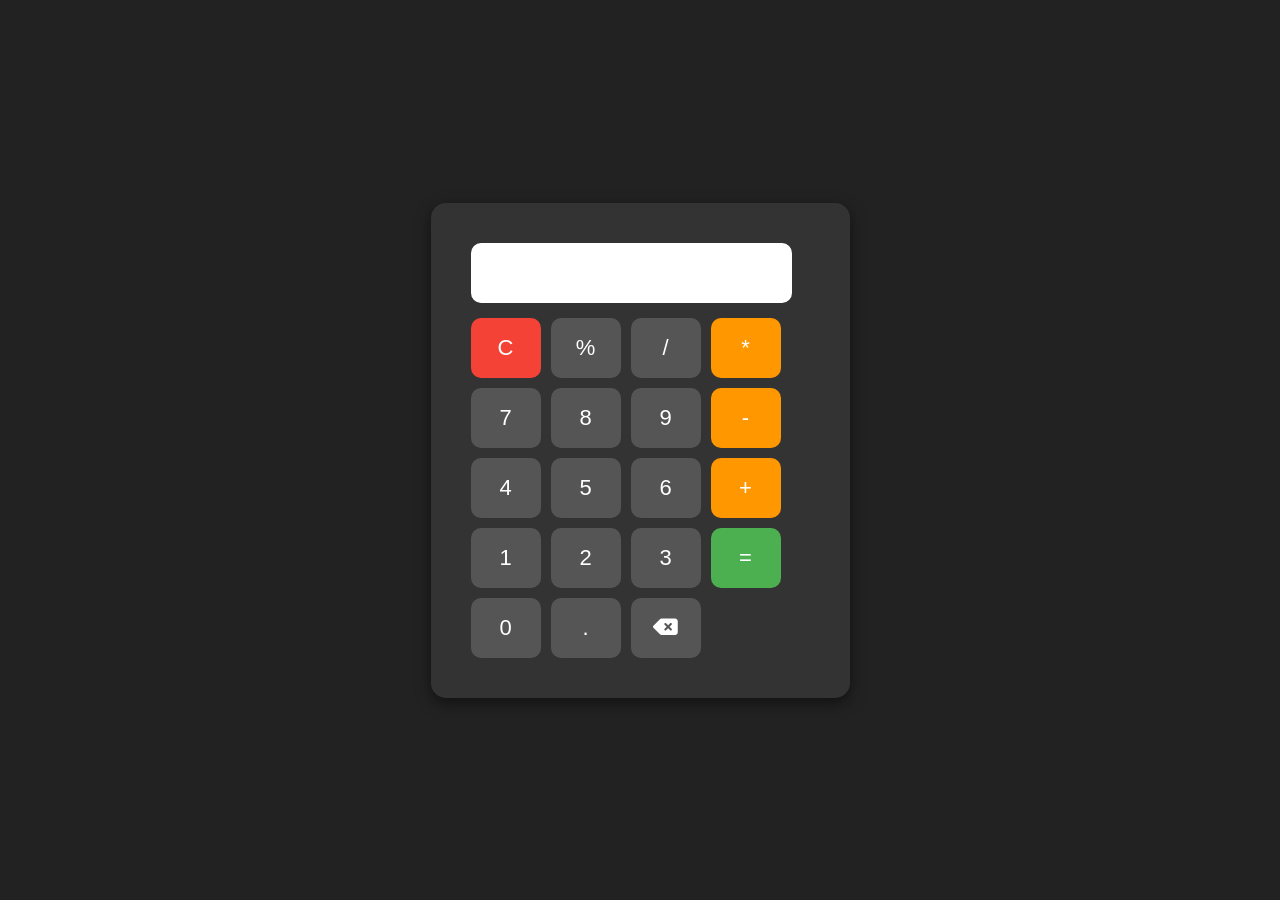
<file: Calculator.html>
<!DOCTYPE html>
<html lang="en">
<head>
    <meta charset="UTF-8">
    <meta name="viewport" content="width=device-width, initial-scale=1.0">
    <title>Calculator</title>
    <link rel="stylesheet" href="Calculator.css">
    <link rel="stylesheet" href="https://cdnjs.cloudflare.com/ajax/libs/font-awesome/6.5.2/css/all.min.css">
</head>
<body>
    <div class="calculator">
        <input type="text" id="display" readonly>
        <div class="buttons">
            <button class="clear" onclick="clearDisplay()">C</button>
             <button  onclick="append('%')">%</button>
             <button  onclick="append('/')">/</button>
             <button class="operator" onclick="append('*')">*</button>
             <button  onclick="append('7')">7</button>
             <button  onclick="append('8')">8</button>
             <button  onclick="append('9')">9</button>
             <button class="operator" onclick="append('-')">-</button>
             <button  onclick="append('4')">4</button>
             <button  onclick="append('5')">5</button>
             <button  onclick="append('6')">6</button>
             <button class="operator" onclick="append('+')">+</button>
             <button  onclick="append('1')">1</button>
             <button  onclick="append('2')">2</button>
             <button  onclick="append('3')">3</button>
             <button class="equal" onclick ="calculate('=')">=</button>
              <button  onclick="append('0')">0</button>
             <button  onclick="append('.')">.</button>
             <button  onclick="backspace()" ><i class="fa-solid fa-delete-left"></i></button>
             

        </div>
    </div>

    <script src="Calculator.js"></script>
    
</body>
</html>
</file>
<file: Calculator.css>
* {
    margin: 0;
    padding: 0;
    box-sizing: border-box;
    font-family: Arial, Helvetica, sans-serif;
}

body{
    background: #222;
    display: flex;
    justify-content: center;
    align-items: center;
    height: 100vh;

}

.calculator{
    background: #333;
    padding: 40px;
    padding-right: 1px;
    border-radius: 15px;
    box-shadow: 0 5px 15px rgba(0,0,0,0.5);
}

#display{
    width: 85%;
    height: 60px;
    margin-bottom: 15px;
    padding: 10px;

    font-size: 28px;
    text-align: right;
    border: none;
    border-radius: 10px;
    background: white;
}

.buttons {
    display: grid;
    grid-template-columns: repeat(4,70px);
    gap:10px;

}

button{
    height: 60px;
    font-size: 22px;
    color: white;
    border: none;
    border-radius: 10px;
    background: #555;
    cursor: pointer;
}

button:hover{
    background: #777;
}
.operator{
    background: #ff9800;
}

.operator:hover{
    background: #ffa726;
}

.equal{
    background: #4caf50
}

.equal:hover{
    background: #66bb6a;
}

.clear{
    background: #f44336;
}
.clear:hover{
    background: #ef5350;
}
</file>
<file: CodeAlpha2.css>
* {
    margin: 0;
    padding: 0;
    box-sizing: border-box;
    font-family: Arial, Helvetica, sans-serif;
}

body{
    background: #222;
    display: flex;
    justify-content: center;
    align-items: center;
    height: 100vh;

}

.calculator{
    background: #333;
    padding: 40px;
    padding-right: 1px;
    border-radius: 15px;
    box-shadow: 0 5px 15px rgba(0,0,0,0.5);
}

#display{
    width: 85%;
    height: 60px;
    margin-bottom: 15px;
    padding: 10px;

    font-size: 28px;
    text-align: right;
    border: none;
    border-radius: 10px;
    background: white;
}

.buttons {
    display: grid;
    grid-template-columns: repeat(4,70px);
    gap:10px;

}

button{
    height: 60px;
    font-size: 22px;
    color: white;
    border: none;
    border-radius: 10px;
    background: #555;
    cursor: pointer;
}

button:hover{
    background: #777;
}
.operator{
    background: #ff9800;
}

.operator:hover{
    background: #ffa726;
}

.equal{
    background: #4caf50
}

.equal:hover{
    background: #66bb6a;
}

.clear{
    background: #f44336;
}
.clear:hover{
    background: #ef5350;
}
</file>
